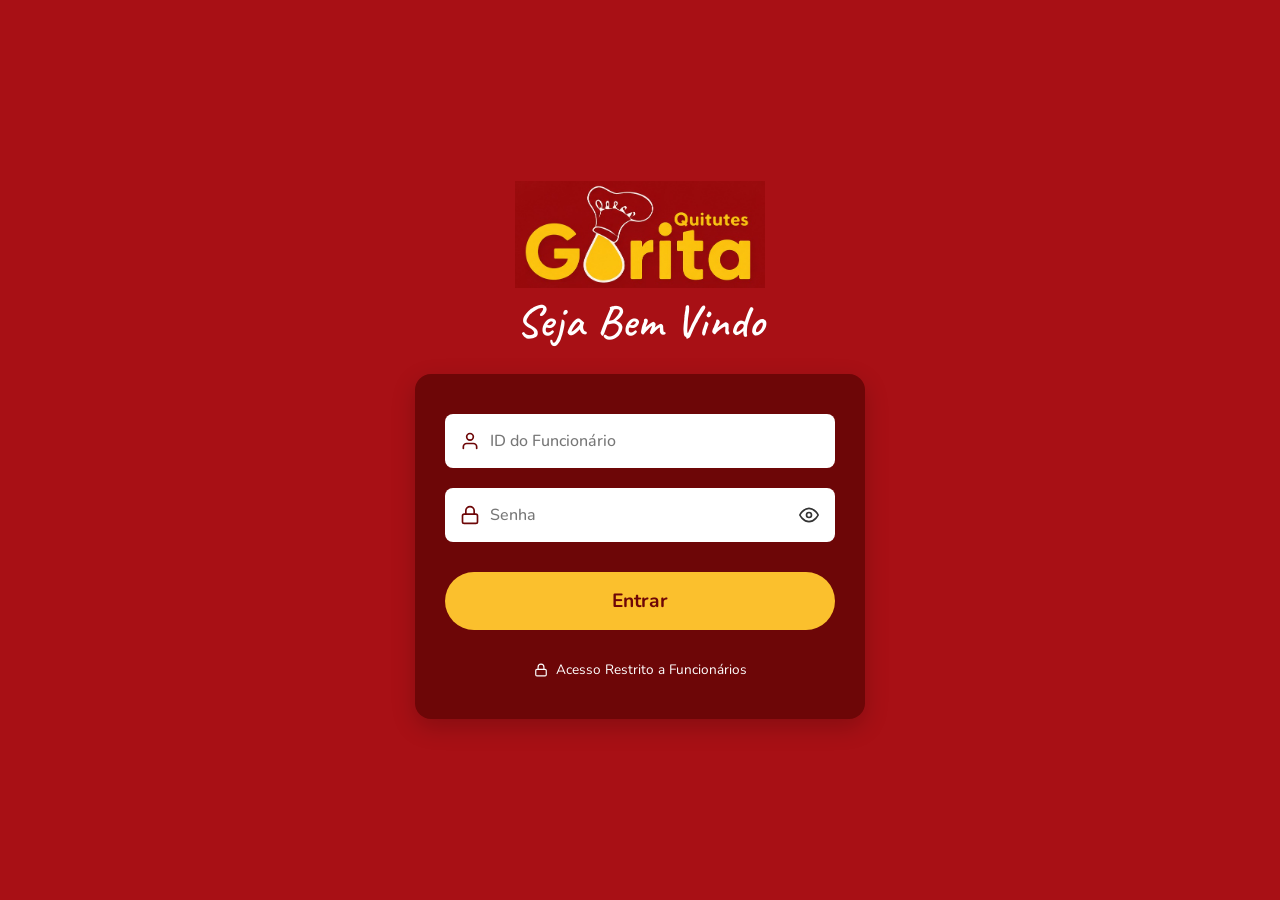
<file: index.html>
<!DOCTYPE html>
<html lang="pt-br">
<head>
    <meta charset="UTF-8">
    <meta http-equiv="X-UA-Compatible" content="IE=edge">
    <meta name="viewport" content="width=device-width, initial-scale=1.0">
    <link rel="stylesheet" href="style_index.css?v=2">
    <title>Salgaderia Gorita - Estoque</title>
</head>

<body>
    <header>
        <h1>Estoque</h1>
        <p>Confira a quantidade de cada ingrediente em nosso estoque</p>
    </header>
    
    <div class="search">
        <label>Ingrediente:</label>
        <input type="text" id="searchInput" placeholder="Buscar Ingrediente" name="busca">
    </div>

    <!-- Tabela de Alerta -->
    <div id="TabelaAlerta" style="display: none;">
        <h2 class="alert-title">⚠️ Estoque Baixo</h2>
        <table>
            <thead>
                <tr>
                    <th>Ingrediente</th>
                    <th>Quantidade em Estoque</th>
                    <th>Unidade</th>
                </tr>
            </thead>
            <tbody id="alertTableBody"></tbody>
        </table>
    </div>

    <div id="Tabelas">
        <h2>Tabela de ingredientes</h2>
        <table>
            <thead>
                <tr>
                    <th>Ingrediente</th>
                    <th>Quantidade em Estoque</th>
                    <th>Unidade</th>
                </tr>
            </thead>
            <tbody id="mainTableBody"></tbody>
        </table>
        
        <div id="noResultsMsg" style="display: none;">
            Nenhum resultado encontrado.
        </div>
    </div>
    
    <div class="menu">
        <img src="./Assets/Logo.jpeg" alt="Logo">
        <button id="btnHome" class="active-btn">Estoque</button>
        <!-- Botão visível apenas para administradores -->
        <button id="btnGerenciar" style="display: none;">Gerenciar</button>
        <button id="btnSair">Sair</button>
        <h2>Qualidade e sabor <u>em cada detalhe</u></h2>
    </div>
    
    <div class="funcionario">
        <p id="nomeFuncionario">Carregando...</p>
    </div>

    <script src="config.js?v=6"></script>
    <script src="script_index.js?v=2"></script>
</body>
</html>
</file>
<file: style_index.css>
/* Importação das fontes */
@import url('https://fonts.googleapis.com/css2?family=Caveat:wght@600&family=Nunito:wght@500;700&display=swap');

* {
    margin: 0;
    padding: 0;
    box-sizing: border-box;
}

body {
    font-family: 'Nunito', sans-serif;
    color: white;
    min-height: 100vh;
    padding: 50px 50px 50px 300px; /* O padding de 300px na esquerda cria o espaço do menu lateral */
    position: relative;
    background-color: #a81015; /* Cor de fundo caso a imagem não carregue */
    
    background-image: url('./Assets/Fundo.jpeg'); 
    background-size: cover;
    background-position: center;
    background-attachment: fixed;
}

/* ================================
   MENU LATERAL (Sidebar)
   ================================ */
.menu {
    position: fixed;
    top: 0;
    left: 0;
    bottom: 0;
    width: 250px;
    background-color: #7a0305; /* Vermelho escuro do menu */
    display: flex;
    flex-direction: column;
    align-items: center;
    padding-top: 40px;
    box-shadow: 4px 0 15px rgba(0,0,0,0.2);
    z-index: 10; /* Garante que fique acima do fundo */
}

.menu img {
    width: 80%;
    margin-bottom: 50px;
}

.menu button {
    width: 85%;
    padding: 14px 20px;
    border: none;
    border-radius: 12px;
    font-size: 1.1rem;
    font-family: 'Nunito', sans-serif;
    font-weight: 700;
    cursor: pointer;
    margin-bottom: 12px;
    display: flex;
    align-items: center;
    gap: 15px;
    transition: 0.3s;
}

/* Botão "Estoque" */
.menu button#btnHome {
    background-color: transparent;
    color: white;
}

.menu button#btnHome::before {
    content: ''; 
    display: inline-block;
    width: 24px; height: 24px;
    background: url('data:image/svg+xml;utf8,<svg xmlns="http://www.w3.org/2000/svg" viewBox="0 0 24 24" fill="none" stroke="white" stroke-width="2" stroke-linecap="round" stroke-linejoin="round"><path d="M3 9l9-7 9 7v11a2 2 0 0 1-2 2H5a2 2 0 0 1-2-2z"></path></svg>') no-repeat center;
    background-size: contain;
}

/* Botão "Sair" */
.menu button#btnSair {
    background-color: transparent;
    color: white;
}

.menu button#btnSair::before {
    content: ''; 
    display: inline-block;
    width: 24px; height: 24px;
    background: url('data:image/svg+xml;utf8,<svg xmlns="http://www.w3.org/2000/svg" viewBox="0 0 24 24" fill="none" stroke="white" stroke-width="2" stroke-linecap="round" stroke-linejoin="round"><path d="M9 21H5a2 2 0 0 1-2-2V5a2 2 0 0 1 2-2h4"></path><polyline points="16 17 21 12 16 7"></polyline><line x1="21" y1="12" x2="9" y2="12"></line></svg>') no-repeat center;
    background-size: contain;
}

/* Frase Decorativa no rodapé do menu */
.menu h2 {
    margin-top: auto;
    margin-bottom: 60px;
    font-family: 'Caveat', cursive;
    color: #fbc02d;
    font-size: 2.2rem;
    transform: rotate(-10deg); /* Inclinação do texto */
    text-align: center;
    line-height: 1.1;
    padding: 0 20px;
}

/* Quebra a linha e remove o sublinhado padrão do <u> */
.menu h2 u {
    display: block; 
}

/* ================================
   CABEÇALHO DA PÁGINA E USUÁRIO
   ================================ */
header {
    margin-bottom: 30px;
}

header h1 {
    color: #fbc02d;
    font-size: 2.8rem;
    display: flex;
    align-items: center;
    gap: 15px;
    margin-bottom: 5px;
}

/* Ícone de caixa amarela ao lado do H1 via CSS */
header h1::before {
    content: '';
    display: inline-block;
    width: 40px; height: 40px;
    background: url('data:image/svg+xml;utf8,<svg xmlns="http://www.w3.org/2000/svg" viewBox="0 0 24 24" fill="none" stroke="%23fbc02d" stroke-width="2" stroke-linecap="round" stroke-linejoin="round"><path d="M21 16V8a2 2 0 0 0-1-1.73l-7-4a2 2 0 0 0-2 0l-7 4A2 2 0 0 0 3 8v8a2 2 0 0 0 1 1.73l7 4a2 2 0 0 0 2 0l7-4A2 2 0 0 0 21 16z"></path><polyline points="3.27 6.96 12 12.01 20.73 6.96"></polyline><line x1="12" y1="22.08" x2="12" y2="12"></line></svg>') no-repeat center;
    background-size: contain;
}

header p {
    font-size: 1.1rem;
    font-weight: 500;
}

/* Caixa "Funcionário" no canto superior direito */
.funcionario {
    position: absolute;
    top: 50px;
    right: 50px;
}

.funcionario p {
    display: flex;
    align-items: center;
    gap: 10px;
    font-weight: 700;
    cursor: pointer;
    font-size: 1.1rem;
}

/* Ícone de usuário e setinha */
.funcionario p::before {
    content: '';
    width: 20px; height: 20px;
    background: url('data:image/svg+xml;utf8,<svg xmlns="http://www.w3.org/2000/svg" viewBox="0 0 24 24" fill="none" stroke="white" stroke-width="2"><path d="M20 21v-2a4 4 0 0 0-4-4H8a4 4 0 0 0-4 4v2"></path><circle cx="12" cy="7" r="4"></circle></svg>') no-repeat center;
}
.funcionario p::after {
    content: '';
    width: 16px; height: 16px;
    background: url('data:image/svg+xml;utf8,<svg xmlns="http://www.w3.org/2000/svg" viewBox="0 0 24 24" fill="none" stroke="white" stroke-width="2"><polyline points="6 9 12 15 18 9"></polyline></svg>') no-repeat center;
}

/* ================================
   BARRA DE PESQUISA
   ================================ */
.search {
    margin-bottom: 30px;
}

.search label {
    display: none;
}

.search input {
    width: 100%;
    padding: 16px 20px 16px 55px; /* Espaço na esquerda para a lupa */
    border-radius: 12px;
    border: none;
    font-size: 1.1rem;
    font-family: 'Nunito', sans-serif;
    background-color: #fbf5ec; /* Bege claro */
    color: #333;
    outline: none;
    
    /* Ícone de Lupa */
    background-image: url('data:image/svg+xml;utf8,<svg xmlns="http://www.w3.org/2000/svg" viewBox="0 0 24 24" fill="none" stroke="%23555" stroke-width="2" stroke-linecap="round"><circle cx="11" cy="11" r="8"></circle><line x1="21" y1="21" x2="16.65" y2="16.65"></line></svg>');
    background-repeat: no-repeat;
    background-position: 20px center;
    background-size: 22px;
}

/* ================================
   TABELA
   ================================ */
#Tabelas h2 {
    display: none;
}

#Tabelas {
    background-color: white;
    border-radius: 16px; /* Borda arredondada externa da tabela */
    overflow: hidden; 
    box-shadow: 0 8px 24px rgba(0, 0, 0, 0.15);
}

table {
    width: 100%;
    border-collapse: collapse;
    color: #333;
}

th, td {
    padding: 18px 30px;
    text-align: left;
}

thead tr {
    background-color: #fbc02d;
    color: #6d0607;
    font-weight: 700;
    font-size: 1.1rem;
}

tbody tr {
    background-color: #ffffff;
    border-bottom: 1px solid #f0f0f0;
}

/* Linhas alternadas em cor rosa/bege claro */
tbody tr:nth-child(even) {
    background-color: #fdf5f3; 
}

/* Adicionando um ícone genérico de ingrediente e seta nas linhas */
tbody td:first-child {
    display: flex;
    align-items: center;
    gap: 15px;
    font-weight: 500;
}

tbody td:first-child::before {
    content: '';
    display: inline-block;
    width: 22px; height: 22px;
    background: url('data:image/svg+xml;utf8,<svg xmlns="http://www.w3.org/2000/svg" viewBox="0 0 24 24" fill="none" stroke="%236d0607" stroke-width="2"><path d="M20.59 13.41l-7.17 7.17a2 2 0 0 1-2.83 0L2 12V2h10l8.59 8.59a2 2 0 0 1 0 2.82z"></path><line x1="7" y1="7" x2="7.01" y2="7"></line></svg>') no-repeat center;
    background-size: contain;
}

/* Setinha preta no final da linha (Chevron) */
tbody td:last-child {
    position: relative;
    padding-right: 50px;
}

tbody td:last-child::after {
    content: '';
    position: absolute;
    right: 30px; 
    top: 50%; 
    transform: translateY(-50%);
    width: 20px; height: 20px;
    background: url('data:image/svg+xml;utf8,<svg xmlns="http://www.w3.org/2000/svg" viewBox="0 0 24 24" fill="none" stroke="%23333" stroke-width="2"><polyline points="9 18 15 12 9 6"></polyline></svg>') no-repeat center;
    background-size: contain;
}
/* Tabela de Alerta */
#TabelaAlerta {
    background-color: white;
    border-radius: 16px;
    overflow: hidden; 
    box-shadow: 0 8px 24px rgba(0, 0, 0, 0.15);
    margin-bottom: 30px;
    border: 2px solid #d32f2f;
}

.alert-title {
    display: block !important; /* Força a exibição, sobrepondo a regra anterior se houver */
    background-color: #d32f2f;
    color: white;
    padding: 15px 30px;
    font-size: 1.2rem;
}

#TabelaAlerta thead tr {
    background-color: #ffebee; /* Fundo vermelho claro para o cabeçalho do alerta */
    color: #c62828;
}

/* Indicador visual de que a célula é editável */
.editable-qty {
    cursor: text;
    border-bottom: 1px dashed #ccc;
    transition: background-color 0.2s;
}

.editable-qty:focus {
    background-color: #fff9c4; /* Fundo amarelo claro ao editar */
    outline: none;
    border-bottom: 2px solid #fbc02d;
}

/* Mensagem de nenhum resultado */
#noResultsMsg {
    padding: 40px;
    text-align: center;
    color: #666;
    font-size: 1.2rem;
    background-color: white;
}
/* ========================================================
   RESPONSIVIDADE: TABLETS, SMARTPHONES E TELAS PEQUENAS
   ======================================================== */

/* 1. TABLETS (Telas até 1024px) */
@media screen and (max-width: 1024px) {
    body {
        /* Reduz o espaço reservado para o menu na esquerda */
        padding: 40px 30px 40px 250px;
    }

    .menu {
        width: 220px;
    }

    .menu h2 {
        font-size: 1.8rem;
        margin-bottom: 40px;
    }

    .funcionario {
        top: 40px;
        right: 30px;
    }
}

/* 2. SMARTPHONES E TABLETS MENORES (Telas até 768px) */
@media screen and (max-width: 768px) {
    body {
        /* Remove o padding lateral gigante e adiciona espaço no fundo para o menu mobile */
        padding: 80px 15px 100px 15px; 
    }

    /* O menu lateral se transforma em uma barra de navegação inferior */
    .menu {
        top: auto;
        bottom: 0;
        width: 100%;
        height: 75px;
        flex-direction: row;
        justify-content: center;
        gap: 15px;
        padding: 0 15px;
        box-shadow: 0 -4px 15px rgba(0,0,0,0.3);
    }

    /* Oculta a logo e o texto decorativo no mobile para focar apenas nos botões */
    .menu img, .menu h2 {
        display: none; 
    }

    .menu button {
        width: 100%;
        flex: 1; /* Faz os botões dividirem o espaço igualmente */
        margin-bottom: 0;
        justify-content: center;
        padding: 12px;
        font-size: 1rem;
    }

    /* Ajuste da posição do nome do funcionário */
    .funcionario {
        top: 20px;
        right: 15px;
    }
    
    .funcionario p {
        font-size: 0.95rem;
    }

    /* Ajuste dos títulos do cabeçalho */
    header h1 {
        font-size: 2.2rem;
        margin-top: 10px;
    }
    
    header p {
        font-size: 0.95rem;
    }

    /* Ajustes da barra de pesquisa */
    .search input {
        padding: 14px 15px 14px 45px;
        font-size: 1rem;
        background-position: 15px center;
    }

    /* Ajustes nas tabelas para caberem na tela sem quebrar */
    #Tabelas, #TabelaAlerta {
        /* Permite rolar a tabela para o lado se a tela for menor que o conteúdo */
        overflow-x: auto; 
    }

    th, td {
        padding: 14px 15px; /* Reduz o espaçamento interno das células */
        font-size: 0.95rem;
        white-space: nowrap; /* Impede que o texto quebre em várias linhas e desconfigure a tabela */
    }

    /* Ajuste da setinha final da tabela para telas menores */
    tbody td:last-child {
        padding-right: 35px;
    }
    
    tbody td:last-child::after {
        right: 15px;
    }
}

/* 3. CELULARES MUITO PEQUENOS (Telas até 480px) */
@media screen and (max-width: 480px) {
    header h1 {
        font-size: 1.8rem;
    }
    
    header h1::before {
        width: 30px; height: 30px;
    }

    /* Diminui levemente os botões do menu inferior */
    .menu button {
        font-size: 0.9rem;
        gap: 8px;
    }

    .menu button::before {
        width: 18px; height: 18px;
    }
}

/* Ícone do Botão Gerenciar */
.menu button#btnGerenciar::before {
    content: ''; 
    display: inline-block;
    width: 24px; height: 24px;
    background: url('data:image/svg+xml;utf8,<svg xmlns="http://www.w3.org/2000/svg" viewBox="0 0 24 24" fill="none" stroke="%23ffffff" stroke-width="2" stroke-linecap="round" stroke-linejoin="round"><path d="M12 20h9"></path><path d="M16.5 3.5a2.121 2.121 0 0 1 3 3L7 19l-4 1 1-4L16.5 3.5z"></path></svg>') no-repeat center;
    background-size: contain;
}

.menu button#btnGerenciar {
    background-color: transparent;
    color: white;
}

/* Estado Ativo no Menu Lateral */
.menu button.active-btn {
    background-color: #fbc02d !important;
    color: #6d0607 !important;
}

.menu button.active-btn::before {
    filter: invert(15%) sepia(95%) saturate(3000%) hue-rotate(345deg);
}

/* Formulário de Cadastro de Ingredientes */
.form-container {
    background-color: white;
    padding: 25px;
    border-radius: 16px;
    color: #333;
    box-shadow: 0 8px 24px rgba(0, 0, 0, 0.15);
}

.form-container h2 {
    margin-bottom: 20px;
    color: #6d0607;
    font-size: 1.4rem;
}

.grid-form {
    display: grid;
    grid-template-columns: 2fr 1fr 1fr 1fr 1fr auto;
    gap: 15px;
    align-items: center;
}

.input-field input,
.input-field select {
    width: 100%;
    padding: 12px 15px;
    border: 1px solid #ccc;
    border-radius: 8px;
    font-family: 'Nunito', sans-serif;
    font-size: 1rem;
    outline: none;
    background-color: white;
    color: #333;
}

.input-field input:focus,
.input-field select:focus {
    border-color: #fbc02d;
}

.btn-primary {
    background-color: #6d0607;
    color: white;
    border: none;
    padding: 12px 20px;
    border-radius: 8px;
    font-weight: bold;
    cursor: pointer;
    font-family: 'Nunito', sans-serif;
    transition: background-color 0.2s;
}

.btn-primary:hover {
    background-color: #a81015;
}

/* Botão de Excluir Ingrediente */
.btn-delete {
    background-color: #d32f2f;
    color: white;
    border: none;
    padding: 8px 16px;
    border-radius: 6px;
    cursor: pointer;
    font-weight: bold;
    font-family: 'Nunito', sans-serif;
    transition: background-color 0.2s;
}

.btn-delete:hover {
    background-color: #b71c1c;
}

/* Responsividade do Formulário */
@media screen and (max-width: 900px) {
    .grid-form {
        grid-template-columns: 1fr;
    }
}
</file>
<file: style_login.css>
@import url('https://fonts.googleapis.com/css2?family=Caveat:wght@600&family=Nunito:wght@500;700&display=swap');

* {
    margin: 0;
    padding: 0;
    box-sizing: border-box;
}

body {
    background-color: #a81015; 
    font-family: 'Nunito', sans-serif;
    display: flex;
    flex-direction: column;
    align-items: center;
    justify-content: center;
    min-height: 100vh;
    color: white;
}

img {
    max-width: 250px;
    margin-bottom: 5px;
}

/* Título (Seja Bem Vindo) */
h1 {
    font-family: 'Caveat', cursive; /* Fonte que simula escrita à mão */
    font-size: 2.8rem;
    font-weight: 600;
    margin-bottom: 25px;
    letter-spacing: 1px;
}

/* Caixa do Formulário (Fundo mais escuro) */
form {
    background-color: #6d0607; 
    padding: 40px 30px;
    border-radius: 16px;
    width: 90%;
    max-width: 450px;
    box-shadow: 0 8px 24px rgba(0, 0, 0, 0.2);
    display: flex;
    flex-direction: column;
    gap: 20px;
}

.formGroup {
    width: 100%;
}

.formGroup label {
    display: none;
}

/* Estilização dos campos de texto (Input) */
.formGroup input {
    width: 100%;
    padding: 16px 20px 16px 45px; /* O padding maior na esquerda abre espaço para o ícone */
    border: none;
    border-radius: 8px;
    font-size: 1rem;
    background-color: #ffffff;
    color: #333;
    font-family: 'Nunito', sans-serif;
    outline: none;
}

.formGroup input::placeholder {
    color: #777;
    font-weight: 500;
}

/* Adicionando o ícone de Usuário no campo ID via CSS (Sem alterar HTML) */
input[name="id"] {
    background-image: url('data:image/svg+xml;utf8,<svg xmlns="http://www.w3.org/2000/svg" viewBox="0 0 24 24" fill="none" stroke="%236d0607" stroke-width="2" stroke-linecap="round" stroke-linejoin="round"><path d="M20 21v-2a4 4 0 0 0-4-4H8a4 4 0 0 0-4 4v2"></path><circle cx="12" cy="7" r="4"></circle></svg>');
    background-repeat: no-repeat;
    background-position: 15px center;
    background-size: 20px;
}

/* Adicionando os ícones de Cadeado e Olho no campo de Senha via CSS */
input[name="senha"] {
    background-image: 
        url('data:image/svg+xml;utf8,<svg xmlns="http://www.w3.org/2000/svg" viewBox="0 0 24 24" fill="none" stroke="%236d0607" stroke-width="2" stroke-linecap="round" stroke-linejoin="round"><rect x="3" y="11" width="18" height="11" rx="2" ry="2"></rect><path d="M7 11V7a5 5 0 0 1 10 0v4"></path></svg>');
    background-repeat: no-repeat;
    background-position: 15px center;
    background-size: 20px;
    padding-right: 45px; /* Espaço para o ícone de olho na direita */
}

/* Botão de Entrar */
.formGroup button[type="submit"] {
    width: 100%;
    padding: 16px;
    background-color: #fbc02d; /* Amarelo */
    color: #6d0607; /* Vermelho escuro */
    border: none;
    border-radius: 30px;
    font-size: 1.2rem;
    font-weight: 700;
    cursor: pointer;
    transition: background-color 0.3s;
    margin-top: 10px;
    font-family: 'Nunito', sans-serif;
}

.formGroup button[type="submit"]:hover {
    background-color: #f9a825;
}

/* Texto de rodapé (Acesso restrito) */
form p {
    font-size: 0.85rem;
    text-align: center;
    display: flex;
    align-items: center;
    justify-content: center;
    gap: 8px;
    margin-top: 10px;
}

/* Ícone de cadeadinho pequeno ao lado do texto de rodapé */
form p::before {
    content: '';
    display: inline-block;
    width: 14px;
    height: 14px;
    background-image: url('data:image/svg+xml;utf8,<svg xmlns="http://www.w3.org/2000/svg" viewBox="0 0 24 24" fill="none" stroke="white" stroke-width="2" stroke-linecap="round" stroke-linejoin="round"><rect x="3" y="11" width="18" height="11" rx="2" ry="2"></rect><path d="M7 11V7a5 5 0 0 1 10 0v4"></path></svg>');
    background-size: contain;
    background-repeat: no-repeat;
}
.error-text {
    display: none; /* Oculto por padrão */
    color: #ff6b6b; /* Vermelho claro para contrastar com o fundo escuro do form */
    font-size: 0.95rem;
    font-weight: 700;
    text-align: center;
    margin-bottom: -5px; 
    margin-top: -10px;
}
/* ================================
   RESPONSIVIDADE: TELAS ATÉ 420x900
   ================================ */
@media screen and (max-width: 420px) and (max-height: 900px) {
    
    body {
        /* Adiciona um pequeno padding nas bordas da tela para o form não colar nos cantos */
        padding: 20px;
    }

    img {
        /* Reduz um pouco a logo para economizar espaço vertical */
        max-width: 200px;
        margin-bottom: 0px;
    }

    h1 {
        /* Diminui o título para evitar que quebre em duas linhas */
        font-size: 2.3rem; 
        margin-bottom: 20px;
    }

    form {
        /* Em telas menores, o form ocupa o máximo de largura possível com um padding interno reduzido */
        width: 100%; 
        padding: 30px 20px; 
        gap: 15px; 
    }

    .formGroup input {
        /* Ajusta o tamanho da área de digitação e fonte */
        padding: 14px 15px 14px 40px; 
        font-size: 0.95rem;
    }

    /* Reposiciona levemente os ícones dos inputs para acompanhar o novo tamanho */
    input[name="id"] {
        background-position: 12px center;
        background-size: 18px;
    }

    input[name="senha"] {
        background-position: 12px center;
        background-size: 18px;
        padding-right: 40px; 
    }

    .formGroup button[type="submit"] {
        /* Ajusta o botão para acompanhar a proporção dos inputs */
        padding: 14px;
        font-size: 1.1rem;
        margin-top: 5px;
    }

    form p {
        font-size: 0.8rem;
    }
}


/* Botão do olho (mostrar/ocultar senha) */
.senha-wrapper {
    position: relative;
}

.btn-olho {
    position: absolute;
    right: 8px;
    top: 50%;
    transform: translateY(-50%);
    width: 36px;
    height: 36px;
    border: none;
    background-color: transparent;
    background-image: url('data:image/svg+xml;utf8,<svg xmlns="http://www.w3.org/2000/svg" viewBox="0 0 24 24" fill="none" stroke="%23333" stroke-width="2" stroke-linecap="round" stroke-linejoin="round"><path d="M1 12s4-8 11-8 11 8 11 8-4 8-11 8-11-8-11-8z"></path><circle cx="12" cy="12" r="3"></circle></svg>');
    background-repeat: no-repeat;
    background-position: center;
    background-size: 20px;
    cursor: pointer;
}

.btn-olho.ativo {
    background-image: url('data:image/svg+xml;utf8,<svg xmlns="http://www.w3.org/2000/svg" viewBox="0 0 24 24" fill="none" stroke="%23333" stroke-width="2" stroke-linecap="round" stroke-linejoin="round"><path d="M17.94 17.94A10.07 10.07 0 0 1 12 20c-7 0-11-8-11-8a18.45 18.45 0 0 1 5.06-5.94M9.9 4.24A9.12 9.12 0 0 1 12 4c7 0 11 8 11 8a18.5 18.5 0 0 1-2.16 3.19m-6.72-1.07a3 3 0 1 1-4.24-4.24"></path><line x1="1" y1="1" x2="23" y2="23"></line></svg>');
}
</file>
